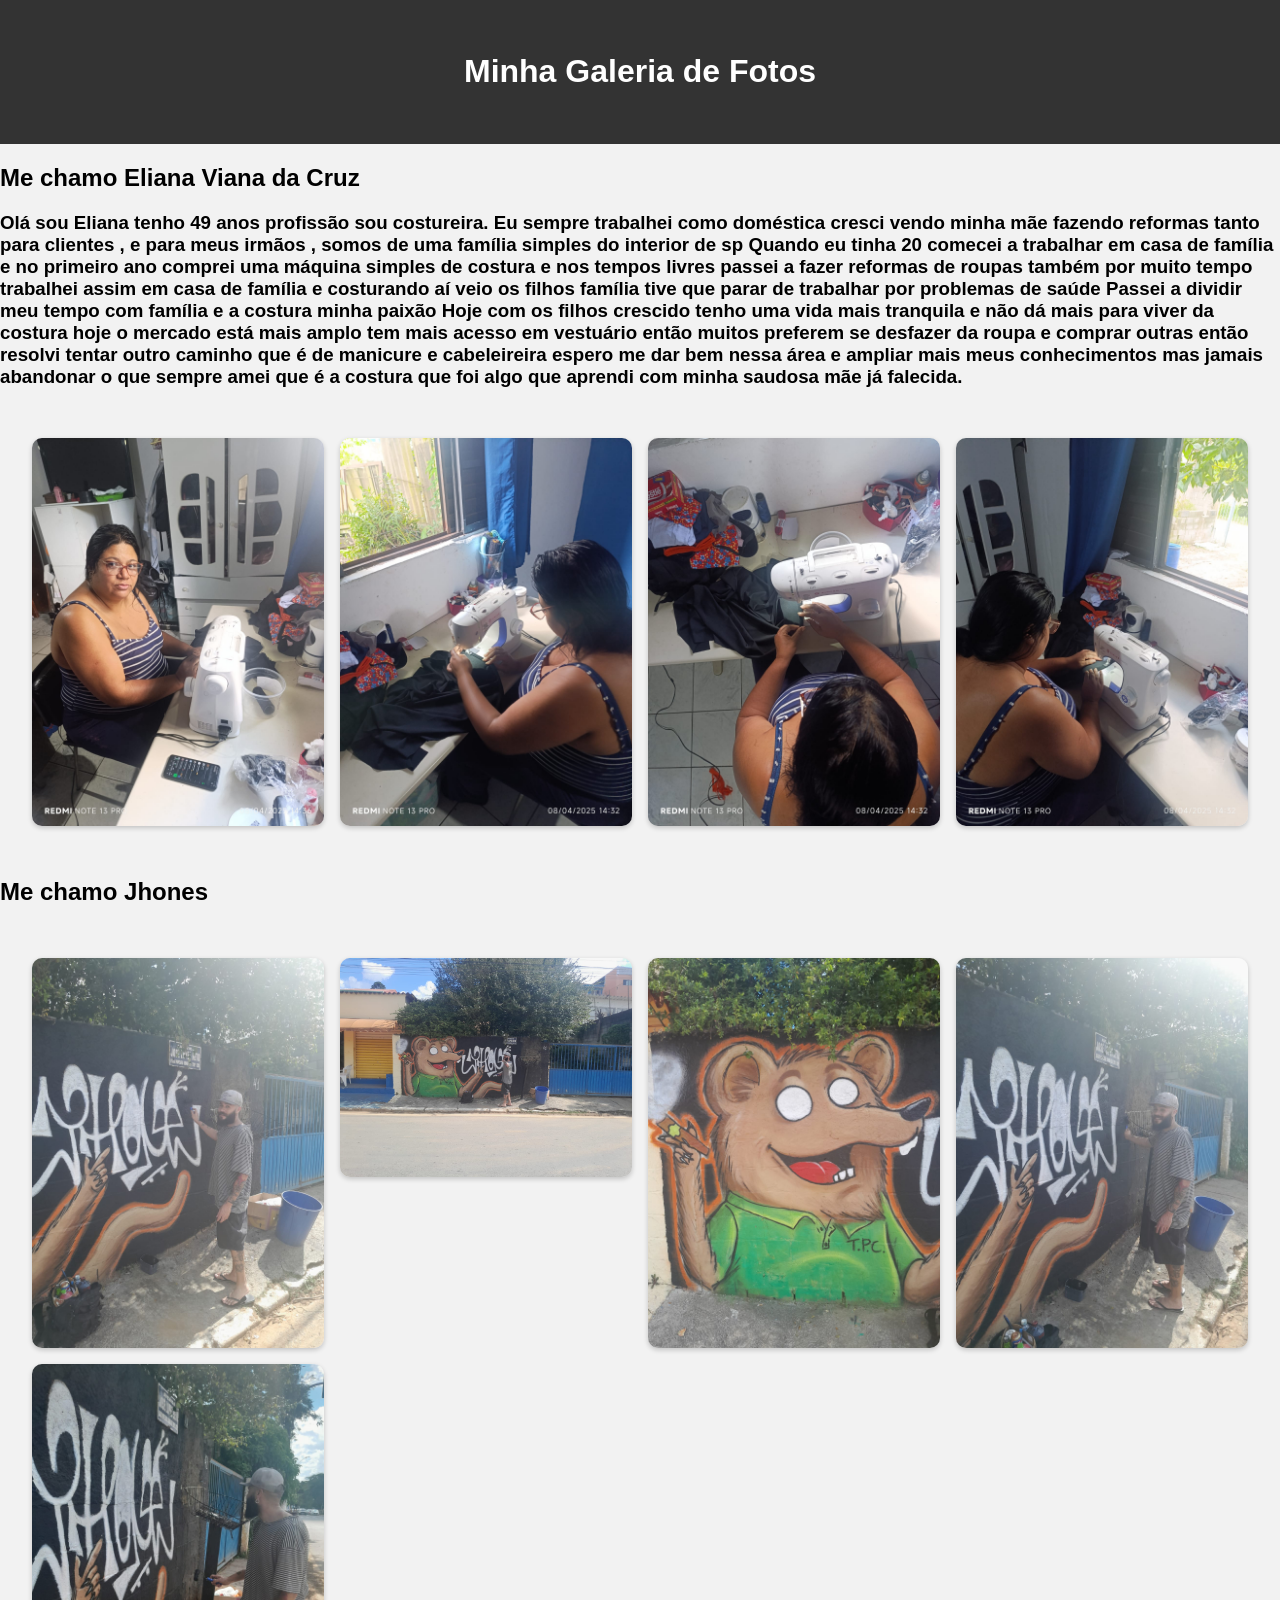
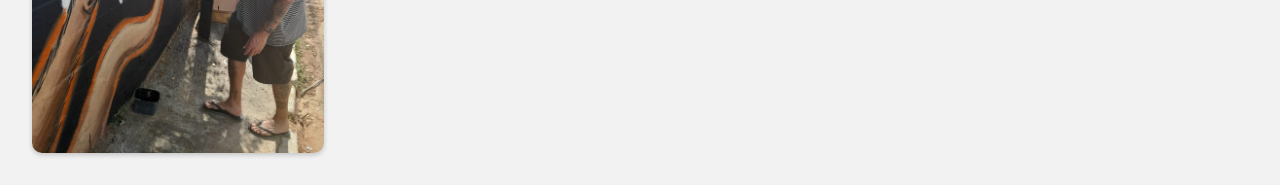
<file: index.html>
<!DOCTYPE html>
<html lang="pt-br">
<head>
  <meta charset="UTF-8">
  <meta name="viewport" content="width=device-width, initial-scale=1.0">
  <title>Galeria de Fotos</title>
  <style>
    body {
      font-family: Arial, sans-serif;
      margin: 0;
      background-color: #f2f2f2;
    }

    header {
      text-align: center;
      padding: 2rem;
      background-color: #333;
      color: white;
    }

    h2 {
        color: black;
    }
    h3{
        color: black;
    }
    .galeria {
      display: grid;
      grid-template-columns: repeat(auto-fit, minmax(250px, 1fr));
      gap: 1rem;
      padding: 2rem;
    }

    .galeria img {
      width: 100%;
      height: auto;
      border-radius: 10px;
      box-shadow: 0 2px 5px rgba(0,0,0,0.2);
      transition: transform 0.3s ease;
    }

    .galeria img:hover {
      transform: scale(1.05);
    }
  </style>
</head>
<body>

  <header>
    <h1>Minha Galeria de Fotos</h1>
  </header>

  <div>
    <h2>Me chamo Eliana Viana da Cruz</h2>
    <h3>Olá sou Eliana tenho 49 anos profissão sou  costureira.
      Eu sempre trabalhei como doméstica cresci vendo minha mãe fazendo reformas tanto para clientes , e para meus irmãos , somos de uma família simples do interior de sp 
      Quando eu tinha 20 comecei a trabalhar em casa de família e no primeiro ano comprei uma máquina simples de costura e nos tempos livres passei a fazer reformas de roupas também por muito tempo trabalhei assim em casa de família e costurando aí veio os filhos família tive que parar de trabalhar por problemas de saúde 
      Passei a dividir meu tempo com família e a costura minha paixão 
      Hoje com os filhos crescido tenho uma vida mais tranquila e não dá mais para viver da costura hoje o mercado está mais amplo tem mais acesso em vestuário então muitos preferem se desfazer da roupa e comprar outras então resolvi tentar outro caminho que é de manicure e cabeleireira espero me dar bem nessa área e ampliar mais meus conhecimentos mas jamais abandonar o que sempre amei que é a costura que foi algo que aprendi com minha saudosa mãe já falecida.
    </h3>
  </div>
  <section class="galeria">
    <img src="src/foto01.jpeg" alt="Foto 1">
    <img src="src/foto02.jpeg" alt="Foto 2">
    <img src="src/foto03.jpeg" alt="Foto 3">
    <img src="src/foto04.jpeg" alt="Foto 4">
    
  </section>
  <div>
    <h2>Me chamo Jhones</h2>
    <h3>
    </h3>
  </div>
  <section class="galeria">
    <img src="src/foto05.jpeg" alt="Foto 5">
    <img src="src/foto06.jpeg" alt="Foto 6">
    <img src="src/foto07.jpeg" alt="Foto 7">
    <img src="src/foto08.jpeg" alt="Foto 8">
    <img src="src/foto09.jpeg" alt="Foto 9">
</body>
</html>
</file>
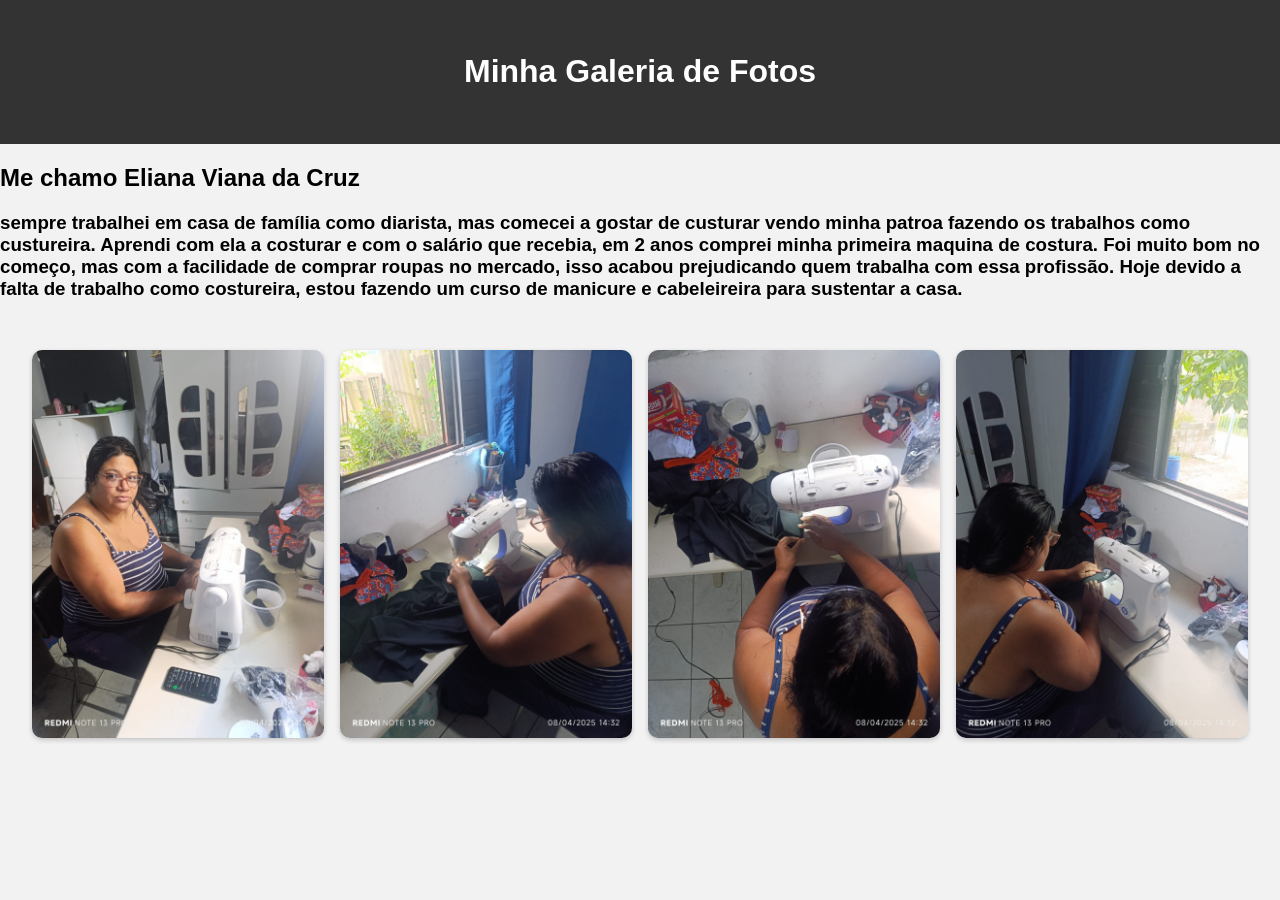
<file: galeria.html>
<!DOCTYPE html>
<html lang="pt-br">
<head>
  <meta charset="UTF-8">
  <meta name="viewport" content="width=device-width, initial-scale=1.0">
  <title>Galeria de Fotos</title>
  <style>
    body {
      font-family: Arial, sans-serif;
      margin: 0;
      background-color: #f2f2f2;
    }

    header {
      text-align: center;
      padding: 2rem;
      background-color: #333;
      color: white;
    }

    h2 {
        color: black;
    }
    h3{
        color: black;
    }
    .galeria {
      display: grid;
      grid-template-columns: repeat(auto-fit, minmax(250px, 1fr));
      gap: 1rem;
      padding: 2rem;
    }

    .galeria img {
      width: 100%;
      height: auto;
      border-radius: 10px;
      box-shadow: 0 2px 5px rgba(0,0,0,0.2);
      transition: transform 0.3s ease;
    }

    .galeria img:hover {
      transform: scale(1.05);
    }
  </style>
</head>
<body>

  <header>
    <h1>Minha Galeria de Fotos</h1>
  </header>

  <div>
    <h2>Me chamo Eliana Viana da Cruz</h2>
    <h3>sempre trabalhei em casa de família como diarista, mas comecei a gostar de custurar vendo minha patroa fazendo os trabalhos como custureira. Aprendi com ela a costurar e com o salário que recebia, em 2 anos comprei minha primeira maquina de costura. Foi muito bom no começo, mas com a facilidade de comprar roupas no mercado, isso acabou prejudicando quem trabalha com essa profissão. Hoje devido a falta de trabalho como costureira, estou fazendo um curso de manicure e cabeleireira para sustentar a casa.
    </h3>
  </div>
  <section class="galeria">
    <img src="src/foto01.jpeg" alt="Foto 1">
    <img src="src/foto02.jpeg" alt="Foto 2">
    <img src="src/foto03.jpeg" alt="Foto 3">
    <img src="src/foto04.jpeg" alt="Foto 4">
    
  </section>

</body>
</html>
</file>
